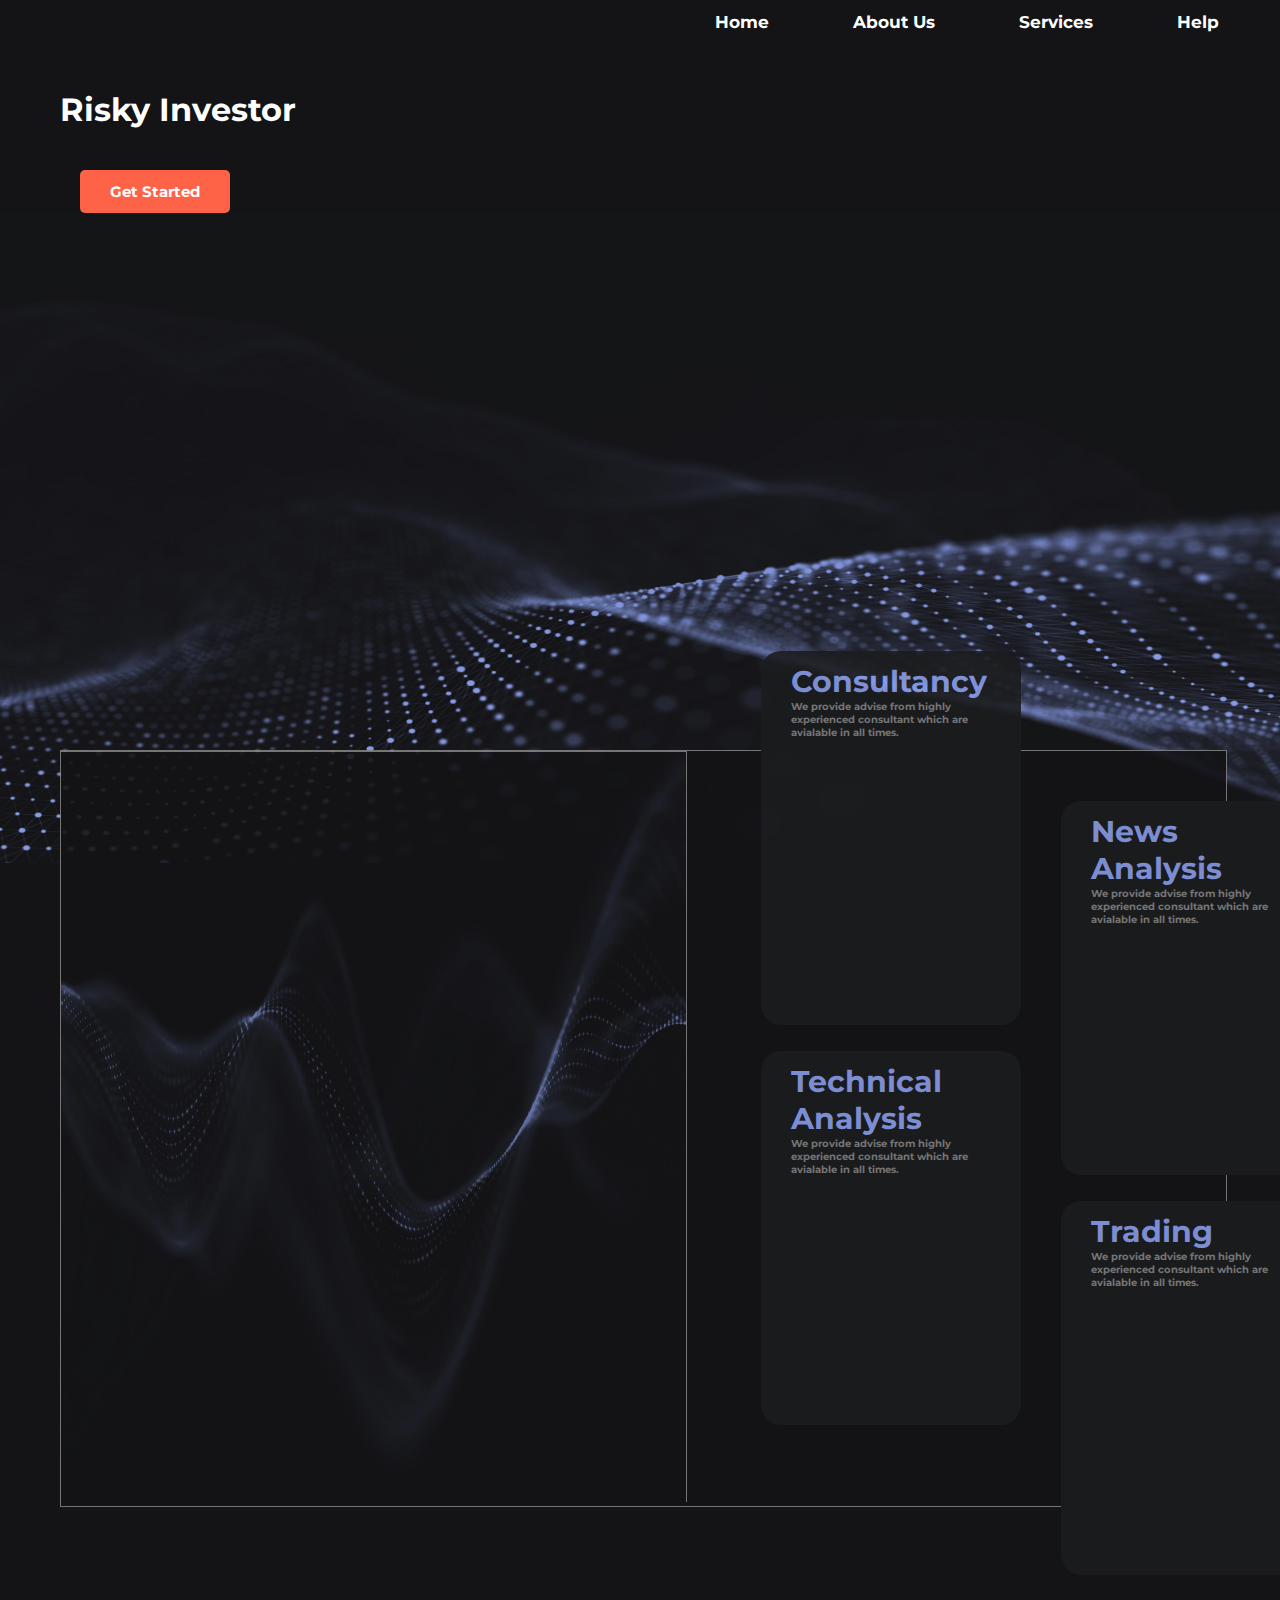
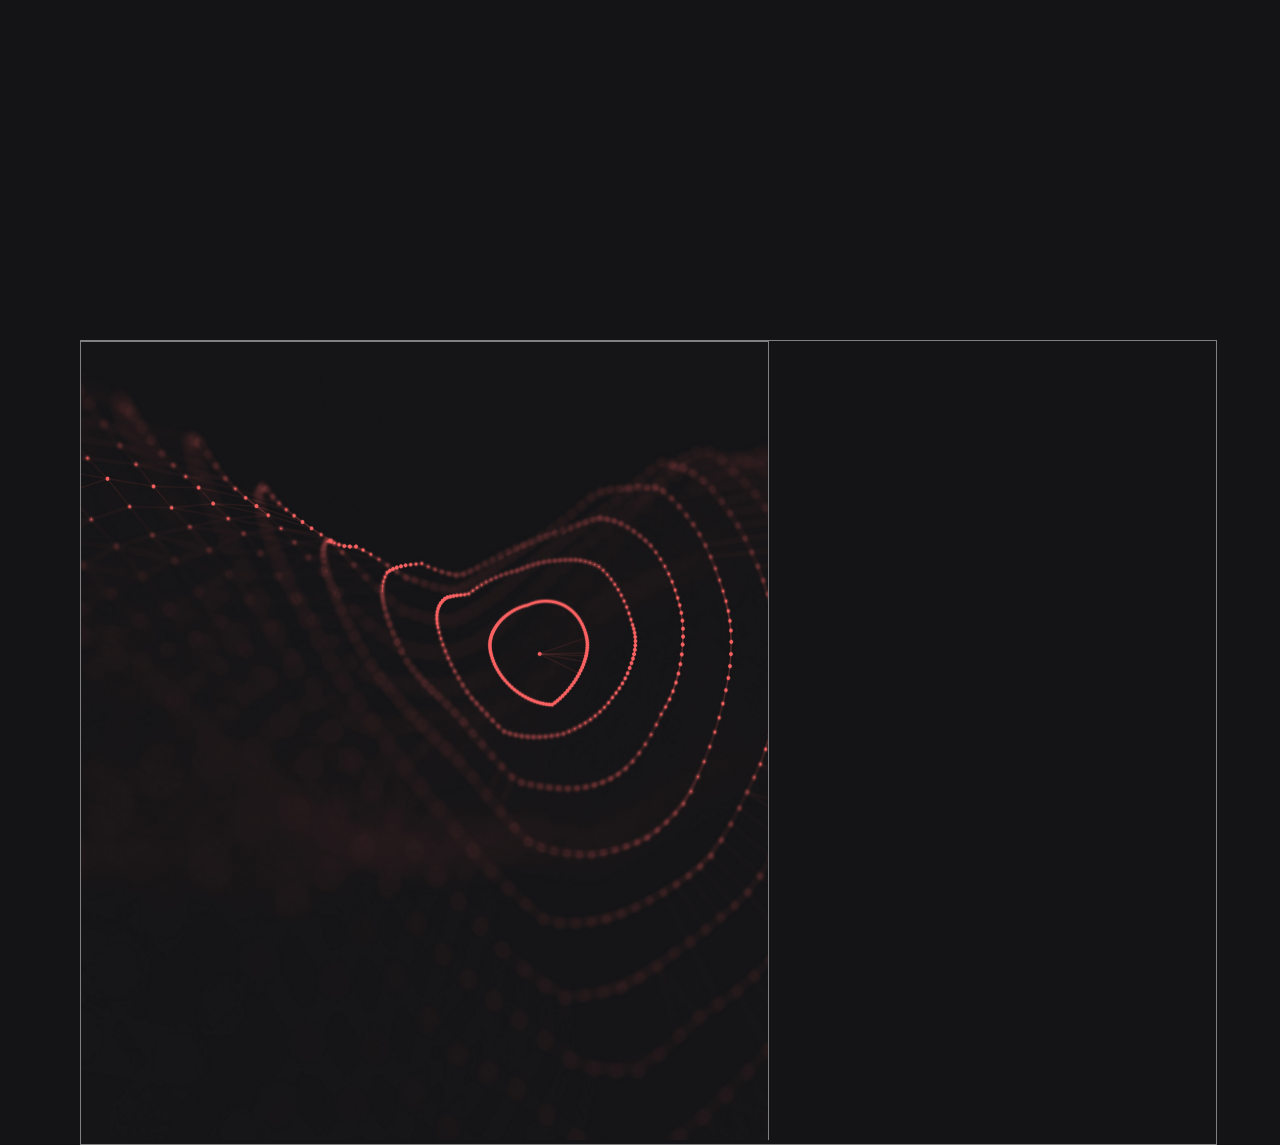
<file: index.html>
<!DOCTYPE html>
<html lang="en">
<head>
    <meta charset="UTF-8">
    <meta http-equiv="X-UA-Compatible" content="IE=edge">
    <meta name="viewport" content="width=device-width, initial-scale=1.0">
    <title>Document</title>
    <link rel="stylesheet" href="styles.css">
    <link
      href="https://fonts.googleapis.com/css?family=Montserrat&display=swap"
      rel="stylesheet"
    />

</head>
<body>
  <header>
    <nav>
      <ul>
        <li> <a href="#">Home</a> </li>
        <li> <a href="#">About Us</a> </li>
        <li> <a href="#">Services</a> </li>
        <li> <a href="#">Help</a> </li>
      </ul>
      <button type="button" name="login">login</button>
    </nav>
  </header>

  <div class='Background-image'>
    <div class='Navigator'>
      <div class="fade-in-image">
        <!-- <div class="hh"> -->
        <button class="btn1" type="button" name="getstart">Get Started</button>
        <img src="images/h1.png" height="650px" style="width:100%">
        <h1 class="hh">Risky Investor</h1>
        <!-- <h3>"Market makes its money on activity, you make your money on inactivity."</h3> -->
        <!-- </div> -->

      </div>
    </div>
  </div>

  <div class="box">
    <div class="sec-image">

      <img class="ssec" src="images/h2.png" height="750px" width="625px">
<!-- iss wale div ko sahi krna  -->
      <button1 type="button" onclick="window.location.href='https://dsqun8.csb.app/';" name="Consultancy">
        <h1>Consultancy</h1>
        <h5>We provide advise from highly experienced consultant which are avialable in all times.</h5>
      </button1>
      <button2 type="button" name="News Analysis">
        <h1>News Analysis</h1>
        <h5>We provide advise from highly experienced consultant which are avialable in all times.</h5>
      </button2>
      <button3 type="button" name="Technical Analysis">
        <h1>Technical Analysis</h1>
        <h5>We provide advise from highly experienced consultant which are avialable in all times.</h5>
      </button3>
      <button4 type="button" name="Trading">
        <h1>Trading</h1>
        <h5>We provide advise from highly experienced consultant which are avialable in all times.</h5>
      </button4>


    </div>
  </div>

  <div class="third-image">
    <div class="box2">
      <img class="tsec" src="images/h3.png" height="798px" width="687.4">

    </div>
  </div>

</body>
</html>
</file>
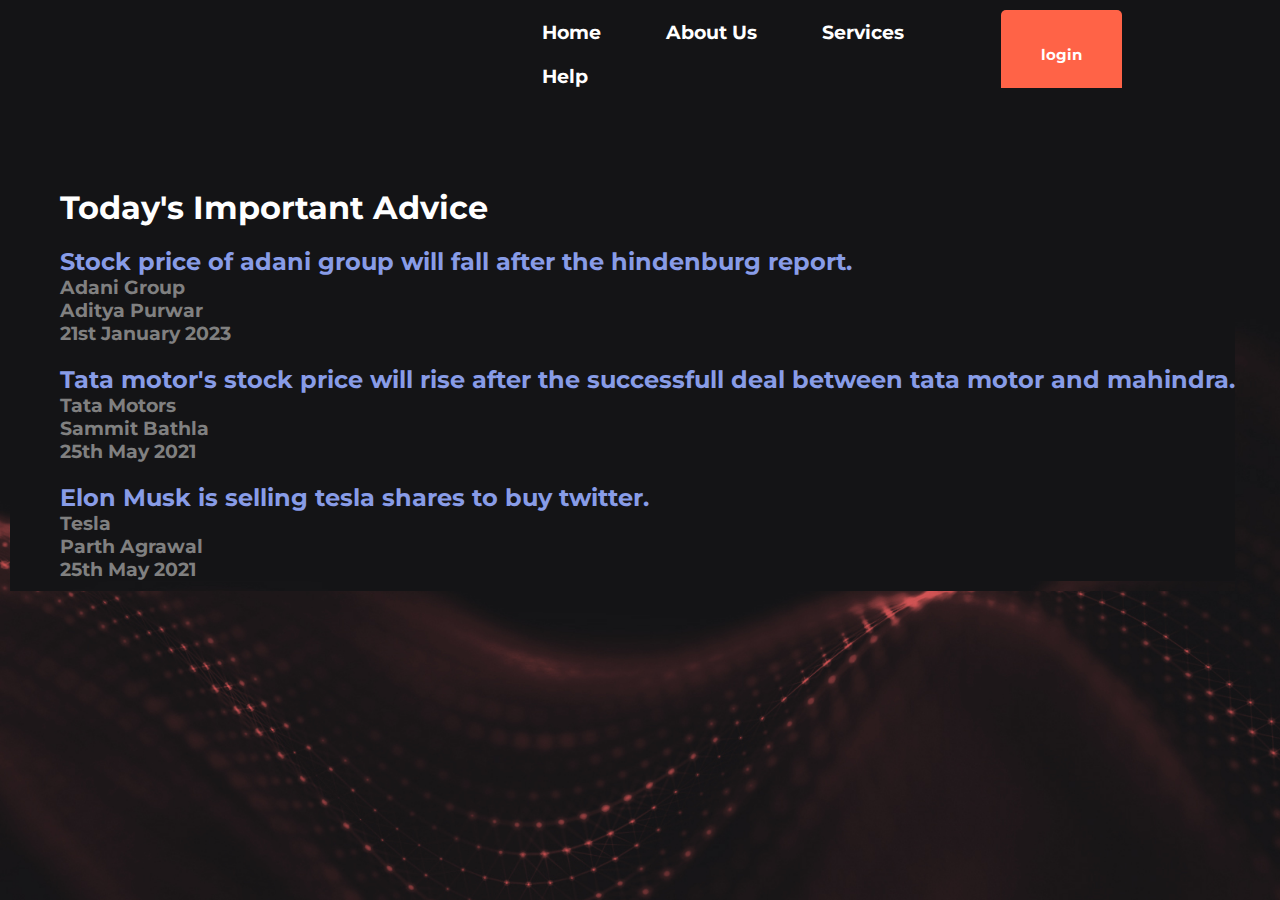
<file: indexadvisepage.html>
<!DOCTYPE html>
<html lang="en">
<head>
    <meta charset="UTF-8">
    <meta http-equiv="X-UA-Compatible" content="IE=edge">
    <meta name="viewport" content="width=device-width, initial-scale=1.0">
    <title>Document</title>
    <link rel="stylesheet" href="stylesadvisepage.css">
    <link
      href="https://fonts.googleapis.com/css?family=Montserrat&display=swap"
      rel="stylesheet"
    />
</head>
<body>
  <header>
    <nav>
      <ul>
        <li> <a href="#">Home</a> </li>
        <li> <a href="#">About Us</a> </li>
        <li> <a href="#">Services</a> </li>
        <li> <a href="#">Help</a> </li>
      </ul>
      <button type="button" name="login">login</button>
    </nav>
  </header>

  <div class='Background-image'>
    <div class='Navigator'>
      <div class="fade-in-image">

          <h1 class="hh1">Risky Investor</h1>
          <div class="hh">
              <div class="advices">
                <h1>Today's Important Advice</h1>
                <h2>Stock price of adani group will fall after the hindenburg report.</h2>
                <h3>Adani Group</h3>
                <h3 class="advisor">Aditya Purwar</h3>
                <h3 class="date">21st January 2023</h3>
              </div>

              <div class="advices">
                <h2>Tata motor's stock price will rise after the successfull deal between tata motor and mahindra.</h2>
                <h3>Tata Motors</h3>
                <h3 class="advisor">Sammit Bathla</h3>
                <h3 class="date">25th May 2021</h3>
              </div>

              <div class="advices">
                <h2>Elon Musk is selling tesla shares to buy twitter.</h2>
                <h3>Tesla</h3>
                <h3 class="advisor">Parth Agrawal</h3>
                <h3 class="date">25th May 2021</h3>
        <!-- <div class="hh"> -->
        <!-- <button class="btn1" type="button" name="getstart">Get Started</button> -->
          <!-- <h1>Today's Important Advice</h1>
          <h2>Stock price of adani group will fall after the hindenburg report.</h2>
          <h3>Aditya Purwar</h3>
          <h3>21st January 2023</h3>
          <h2>Tata motor's stock price will rise after the successfull deal between tata motor and mahindra.</h2>
          <h3>Sammit Bathla</h3>
          <h3>25th May 2021</h3> -->
          <!-- <img src="images/h1.png" height="650px" style="width:100%"> -->
        </div>
        <!-- <h3>"Market makes its money on activity, you make your money on inactivity."</h3> -->
        <!-- </div> -->

      </div>
    </div>
  </div>


    <!-- </div> -->


  <!-- </div> -->


<!-- </body> -->
</html>
</file>
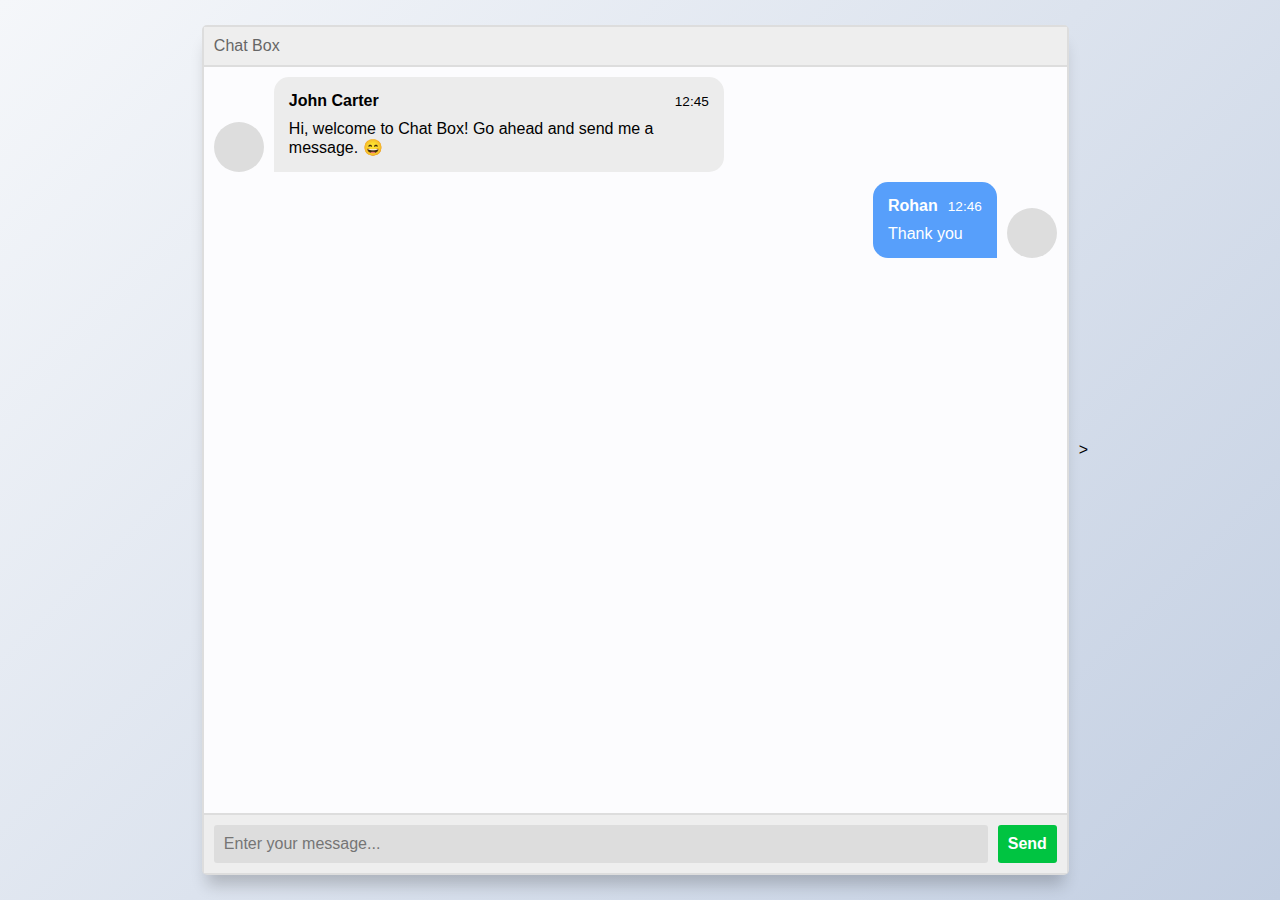
<file: indexchatbox.html>
<!DOCTYPE html>
<html lang="en" dir="ltr">
  <head>
    <meta charset="utf-8">
    <title></title>
    <link rel="stylesheet" href="styleschatbox.css">
  </head>
  <body>
    <section class="msger">
  <header class="msger-header">
    <div class="msger-header-title">
      <i class="fas fa-comment-alt"></i> Chat Box
    </div>
    <div class="msger-header-options">
      <span><i class="fas fa-cog"></i></span>
    </div>
  </header>

  <main class="msger-chat">
    <div class="msg left-msg">
      <div
       class="msg-img"
       style="background-image: url(https://image.flaticon.com/icons/svg/327/327779.svg)"
      ></div>

      <div class="msg-bubble">
        <div class="msg-info">
          <div class="msg-info-name">John Carter</div>
          <div class="msg-info-time">12:45</div>
        </div>

        <div class="msg-text">
          Hi, welcome to Chat Box! Go ahead and send me a message. 😄
        </div>
      </div>
    </div>

    <div class="msg right-msg">
      <div
       class="msg-img"
       style="background-image: url(https://image.flaticon.com/icons/svg/145/145867.svg)"
      ></div>

      <div class="msg-bubble">
        <div class="msg-info">
          <div class="msg-info-name">Rohan</div>
          <div class="msg-info-time">12:46</div>
        </div>

        <div class="msg-text">
          Thank you
        </div>
      </div>
    </div>
  </main>

  <form class="msger-inputarea">
    <input type="text" class="msger-input" placeholder="Enter your message...">
    <button type="submit" class="msger-send-btn">Send</button>
  </form>
</section>
<script src="indexchatbox.js" charset="utf-8"></script>>

  </body>
</html>
</file>
<file: styles.css>
* {
  /* margin: 5; */
  /* padding: 5; */
  background-color: #141416;
  margin: 0;
  padding: 0;
  /* font-family: "Poppins", sans-serif; */
   /* font-family: "McLaren", cursive; */
    font-family: "Montserrat", sans-serif;
}
header{
  height: 90px;
  width: 1500px
}

/* #nature-image {
     box-shadow: 0 0 0 5px violet, 0 0 0 10px tomato; /* add this line,  values are  inset | offset-x | offset-y | color , we just use the color */
   /* } */
.Background-image{
  /* margin-left: 0px; */
  /* padding-left: 0px; */
  /* border-left: 0px; */
  margin: 0px
}

.Navigator{
  /* background-image: url('images/h1.png'); */
  /* background-size: 1586px 650px; */
  /* back */
  background-repeat: no-repeat;
  position: 200px;
  padding-bottom: 300px;
  background-color: #141416;
  position: relative;
  width: 100%;
  height: 100vh;
  background-size: 160%;
  background-position: center;
  background-attachment: fixed;
  /* margin-left: 0px; */
  /* padding-left: 0px; */
  /* border-left: 0px; */
  margin: 0px;
}

.fade-in-image {
  /* position: relative;
  width: 100%;
  height: 100vh;
  background-size: 100%;
  background-position: center;
  background-attachment: fixed; */
  margin-left: 0px;
  padding-left: 0px;
  border-left: 0px;
  animation: fadeIn 5s;
  -webkit-animation: fadeIn 4s;
  -moz-animation: fadeIn 4s;
  -o-animation: fadeIn 4s;
  -ms-animation: fadeIn 4s;
  /* background-image-size: 1586px 650px; */
  /* padding-bottom: 10px; */
}
.fade-in-image h1{
  top:0px;
  left:50px;
  background-color: none;
}
.fade-in-image h3{
  top:50px;
  bottom:500px;
  left:50px;
}
.sec-image{
  animation: fadeIn 4s;
  -webkit-animation: fadeIn 4s;
  -moz-animation: fadeIn 4s;
  -o-animation: fadeIn 4s;
  -ms-animation: fadeIn 4s;
  /* background-image-size: 1586px 650px; */
  /* padding-left: 10px; */
}

.third-image{
  animation: fadeIn 4s;
  -webkit-animation: fadeIn 4s;
  -moz-animation: fadeIn 4s;
  -o-animation: fadeIn 4s;
  -ms-animation: fadeIn 4s;
  background-image-size: 1586px 650px;
  /* padding-left: 10px; */
  padding-top: 50px;
  margin-top: 600px;
  padding-left: 60px;


}

.box2{
  width: 93%;
  height: 50%;
  border: 0.8px solid grey;
  margin-left: 20px;
}

.fade-in-image {
       /* width: 150px; */
       /* height: 150px; */
       /* position: relative; */
       /* margin: 10px; */
}
.box {
   width: 91%;
   height: 50%;
   position: absolute;
   top: 0;
   left: 60px;
   opacity: 0.9;
   /* background: #0057e3; */
   margin-top: 750px;
   /* padding-top: 100px; */
   /* width: auto; */
   height: auto;
   border: 1px solid grey;

}
.sec-image{
   z-index: 9;
   height: 100%;
   /* margin-top: 40px; */
   /* margin-top: 500px; */
   /* background: #009938; */
  /* border: 0.5px solid grey; */
}

.ssec {
  border-top: 1px solid grey;
  border-right: 1px solid grey;
  /* border-l: 1px solid red; */
}

.tsec {
  border-top: 1px solid grey;
  border-right: 1px solid grey;
  /* border-l: 1px solid red; */
}

/* .ssec{
    border: 0.5px solid grey;
} */
.sec-image button1{
  height: 350px;
  width: 200px;
  position:absolute;
  top: -100px;
  left: 700px;
  right:500px;
  bottom: 400px;
  border: none;
  background: #1B1C1E;
  padding: 12px 30px;
  border-radius: 20px;
  border:10px;
  color: white;
  font-weight: bold;
  font-size:15px;
  transition: .4s;
}
.sec-image button1 h1{
  background-color: #1B1C1E;
  color: #889CE7;
  font-size: 30px;
}
.sec-image button1 h5{
  background-color: #1B1C1E;
  color: grey;
  font-size: 10px;
}
.sec-image button2{
  height: 350px;
  width: 200px;
  position:absolute;
  top: 50px;
  left: 1000px;
  right:500px;
  bottom: 400px;
  border: none;
  background: #1B1C1E;
  padding: 12px 30px;
  border-radius: 20px;
  border:10px;
  color: white;
  font-weight: bold;
  font-size:15px;
  transition: .4s;
}
button1:hover{
  transform:scale(1.1)
}
.sec-image button2 h1{
  background-color: #1B1C1E;
  color: #889CE7;
  font-size: 30px;
}
.sec-image button2 h5{
  background-color: #1B1C1E;
  color: grey;
  font-size: 10px;
}
button2:hover{
  transform:scale(1.1)
}
.sec-image button3{
  height: 350px;
  width: 200px;
  position:absolute;
  top: 300px;
  left: 700px;
  right:500px;
  bottom: 400px;
  border: none;
  background: #1B1C1E;
  padding: 12px 30px;
  border-radius: 20px;
  border:10px;
  color: white;
  font-weight: bold;
  font-size:15px;
  transition: .4s;
}
.sec-image button3 h1{
  background-color: #1B1C1E;
  color: #889CE7;
  font-size: 30px;
}
.sec-image button3 h5{
  background-color: #1B1C1E;
  color: grey;
  font-size: 10px;
}
button3:hover{
  transform:scale(1.1)
}
.sec-image button4{
  height: 350px;
  width: 200px;
  position:absolute;
  top: 450px;
  left: 1000px;
  right:500px;
  bottom: 400px;
  border: none;
  background: #1B1C1E;
  padding: 12px 30px;
  border-radius: 20px;
  border:10px;
  color: white;
  font-weight: bold;
  font-size:15px;
  transition: .4s;
}
.sec-image button4 h1{
  background-color: #1B1C1E;
  color: #889CE7;
  font-size: 30px;
}
.sec-image button4 h5{
  background-color: #1B1C1E;
  color: grey;
  font-size: 10px;
}
button4:hover{
  transform:scale(1.1)
}

/*
.tsec{
  border: 0.5px solid grey;
} */
@keyframes fadeIn {
  0% { opacity: 0; }
  100% { opacity: 1; }
}

@-moz-keyframes fadeIn {
  0% { opacity: 0; }
  100% { opacity: 1; }
}

@-webkit-keyframes fadeIn {
  0% { opacity: 0; }
  100% { opacity: 1; }
}

@-o-keyframes fadeIn {
  0% { opacity: 0; }
  100% { opacity: 1; }
}

@-ms-keyframes fadeIn {
  0% { opacity: 0; }
  100% { opacity: 1; }
}

.Navigator{
  height: 100vh;
  weight: 100%;
  /* position: relative;
  width: 100%;
  height: 100vh;
  background-size: 100%;
  background-position: center;
  background-attachment: fixed; */
}
nav{
  display: flex;
  align-items: right;
  justify-content: space-between;
  padding-top: 10px;
  padding-left: 45%;
  padding-right: 5%;
  margin-right: 0px;
  font-size: 1.3vw;
  background-color: #141416;
}

nav ul li{
  list-style-type: none;
  display: inline-block;
  padding: 2px 40px;
}

nav ul li a{
  color: white;
  text-decoration: none;
  font-weight: bold;
}

nav ul li a:hover{
  color: tomato;
  transition: .1s;
}

.btn1{
  border: none;
  background: tomato;
  padding: 12px 30px;
  border-radius: 5px;
  border:10px;
  color: white;
  font-weight: bold;
  font-size:15px;
  transition: .4s;
  margin-top: 80px;
  margin-left: 80px;
}

button{
  border: none;
  background: tomato;
  padding: 5px 40px;
  border-radius: 5px;
  border:10px;
  color: white;
  font-weight: bold;
  font-size:15px;
  transition: .4s;
  size:
}

button:hover{
  transform:scale(1.1)
}

.hh{
  width: auto;

  /* margin-left: auto; */
  padding-bottom: 10px;
  margin-left: 10px;
  color: white;
  /* background-color: inherit; */
  font-style: serif sans;
  position: absolute;
  top: 100px;
  /* border: 3px solid green; */
}
</file>
<file: stylesadvisepage.css>
* {
  margin: 0;
  padding: 0;
  background-image: url('images/h5.png');
  /* background-color: black; */
  padding-top: -10px;
  /* background-image = "height: -10px" */
  font-family: "Montserrat", sans-serif;

}
.hh1{
  width: auto;

  /* margin-left: auto; */
  padding-bottom: 10px;
  margin-left: 10px;
  color: white;
  /* background-color: inherit; */
  font-style: serif sans;
  position: absolute;
  top: -10px;
  /* border: 3px solid green; */

}
.hh{
  width: auto;

  /* margin-left: auto; */
  padding-bottom: 10px;
  margin-left: 10px;
  color: white;
  /* background-color: inherit; */
  font-style: serif sans;
  position: absolute;
  top: -10px;
  /* border: 3px solid green; */
}
.Background-image{
  /* background-size: 1500px, 450px; */
  background-repeat: no-repeat;
  position: relative;
  margin-left: 0px;
  padding-left: 0px;
  border-left: 0px;
  margin-bottom: : 40px;
  margin: 0px
}
.Navigator{
  /* height: 500px; */
  /* width: 100%; */
  padding-bottom: 100px;
}
nav{
  display: flex;
  align-items: right;
  justify-content: space-between;
  padding-top: 10px;
  padding-left: 40%;
  padding-right: 10%;
  margin-right: 30px;
  font-size: 1.5vw;
}
nav ul li{
  list-style-type: none;
  display: inline-block;
  padding: 10px 30px;
}
nav ul li a{
  color: white;
  text-decoration: none;
  font-weight: bold;
}
nav ul li a:hover{
  color: tomato;
  transition: .5s;
}

button{
  border: none;
  background: tomato;
  padding: 5px 40px;
  border-radius: 5px;
  border:10px;
  color: white;
  font-weight: bold;
  font-size:15px;
  transition: .4s;
  size:
}

button:hover{
  transform:scale(1.1)
}
.Background-image h1{
  color: white;
  padding-left: 50px;
  padding-top: 100px;
}
.Background-image h2{
  color: #889CE7;
  padding-left: 50px;
  padding-top: 20px;
}
.Background-image h2:hover{
  color:tomato;
  transition: 0.5s;
}
.Background-image h3{
  color: grey;
  padding-left: 50px;
  padding-top: 0px;
}
</file>
<file: styleschatbox.css>
:root {
  --body-bg: linear-gradient(135deg, #f5f7fa 0%, #c3cfe2 100%);
  --msger-bg: #fff;
  --border: 2px solid #ddd;
  --left-msg-bg: #ececec;
  --right-msg-bg: #579ffb;
}

html {
  box-sizing: border-box;
}

*,
*:before,
*:after {
  margin: 0;
  padding: 0;
  box-sizing: inherit;
}

body {
  display: flex;
  justify-content: center;
  align-items: center;
  height: 100vh;
  background-image: var(--body-bg);
  font-family: Helvetica, sans-serif;
}

.msger {
  display: flex;
  flex-flow: column wrap;
  justify-content: space-between;
  width: 100%;
  max-width: 867px;
  margin: 25px 10px;
  height: calc(100% - 50px);
  border: var(--border);
  border-radius: 5px;
  background: var(--msger-bg);
  box-shadow: 0 15px 15px -5px rgba(0, 0, 0, 0.2);
}

.msger-header {
  display: flex;
  justify-content: space-between;
  padding: 10px;
  border-bottom: var(--border);
  background: #eee;
  color: #666;
}

.msger-chat {
  flex: 1;
  overflow-y: auto;
  padding: 10px;
}
.msger-chat::-webkit-scrollbar {
  width: 6px;
}
.msger-chat::-webkit-scrollbar-track {
  background: #ddd;
}
.msger-chat::-webkit-scrollbar-thumb {
  background: #bdbdbd;
}
.msg {
  display: flex;
  align-items: flex-end;
  margin-bottom: 10px;
}
.msg:last-of-type {
  margin: 0;
}
.msg-img {
  width: 50px;
  height: 50px;
  margin-right: 10px;
  background: #ddd;
  background-repeat: no-repeat;
  background-position: center;
  background-size: cover;
  border-radius: 50%;
}
.msg-bubble {
  max-width: 450px;
  padding: 15px;
  border-radius: 15px;
  background: var(--left-msg-bg);
}
.msg-info {
  display: flex;
  justify-content: space-between;
  align-items: center;
  margin-bottom: 10px;
}
.msg-info-name {
  margin-right: 10px;
  font-weight: bold;
}
.msg-info-time {
  font-size: 0.85em;
}

.left-msg .msg-bubble {
  border-bottom-left-radius: 0;
}

.right-msg {
  flex-direction: row-reverse;
}
.right-msg .msg-bubble {
  background: var(--right-msg-bg);
  color: #fff;
  border-bottom-right-radius: 0;
}
.right-msg .msg-img {
  margin: 0 0 0 10px;
}

.msger-inputarea {
  display: flex;
  padding: 10px;
  border-top: var(--border);
  background: #eee;
}
.msger-inputarea * {
  padding: 10px;
  border: none;
  border-radius: 3px;
  font-size: 1em;
}
.msger-input {
  flex: 1;
  background: #ddd;
}
.msger-send-btn {
  margin-left: 10px;
  background: rgb(0, 196, 65);
  color: #fff;
  font-weight: bold;
  cursor: pointer;
  transition: background 0.23s;
}
.msger-send-btn:hover {
  background: rgb(0, 180, 50);
}

.msger-chat {
  background-color: #fcfcfe;
  /* background-image: url(""); */
}
</file>
